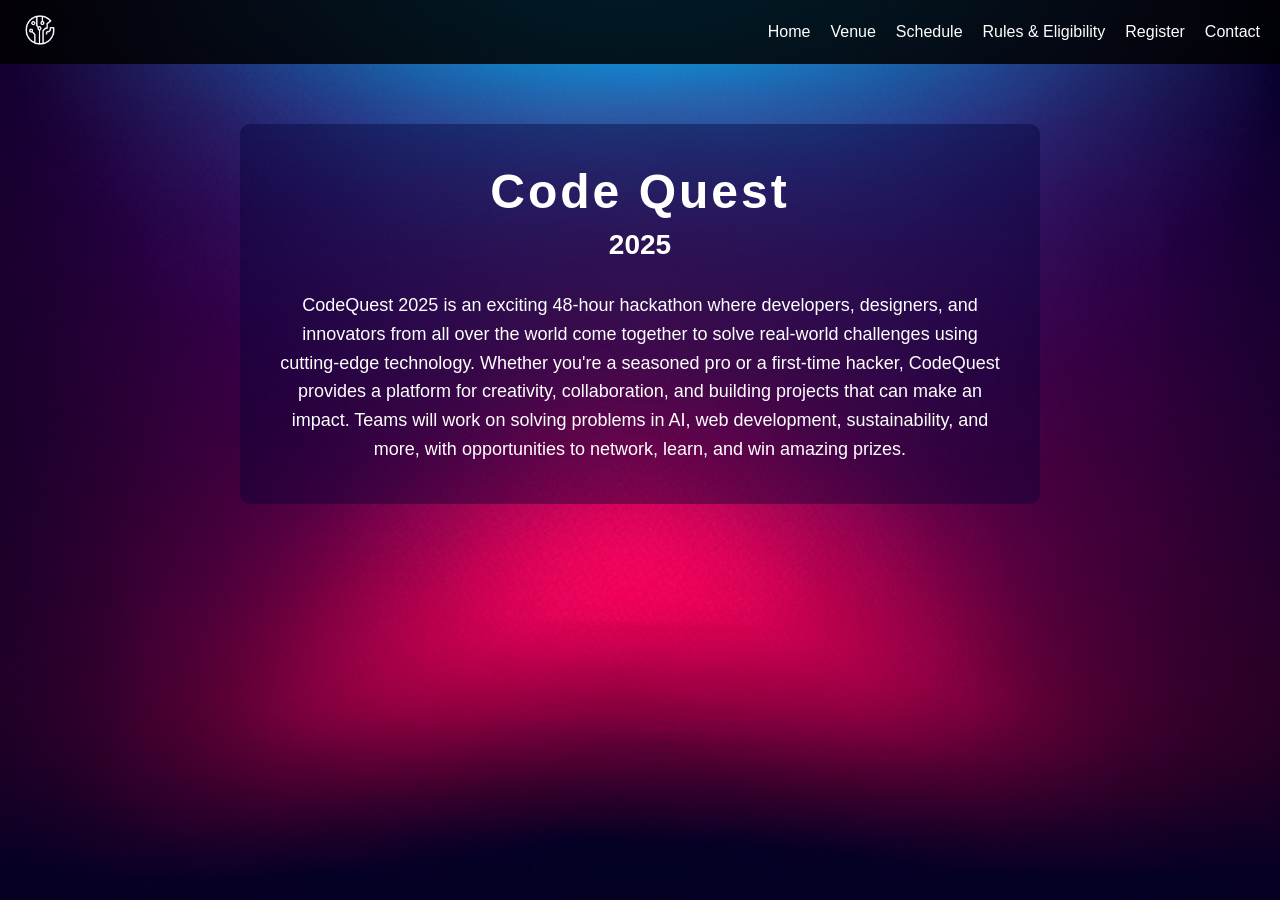
<file: index.html>
<!DOCTYPE html>
<html lang="en">

<head>
    <meta charset="UTF-8" />
    <meta name="viewport" content="width=device-width, initial-scale=1.0" />
    <title>Code Quest 2025</title>
    <link rel="stylesheet" href="style.css" />
</head>

<body>
    <header>
        <nav class="navbar">
            <div class="logo">
                <img src="images/converted_logo.webp" alt="Code Quest Logo" />
            </div>
            <input type="checkbox" id="menu-toggle" />
            <label for="menu-toggle" class="menu-icon">&#9776;</label>
            <ul class="nav-links">
                <li><a href="index.html">Home</a></li>
                <li><a href="venue.html">Venue</a></li>
                <li><a href="schedule.html">Schedule</a></li>
                <li><a href="rules.html">Rules & Eligibility</a></li>
                <li><a href="register.html">Register</a></li>
                <li><a href="contact.html" class="active">Contact</a></li>
            </ul>
        </nav>
    </header>

    <main class="hero">
        <div class="hero-text">
            <h1>Code Quest</h1>
            <h2>2025</h2>
            <p>
                CodeQuest 2025 is an exciting 48-hour hackathon where developers,
                designers, and innovators from all over the world come together to solve
                real-world challenges using cutting-edge technology. Whether you're a
                seasoned pro or a first-time hacker, CodeQuest provides a platform for
                creativity, collaboration, and building projects that can make an
                impact. Teams will work on solving problems in AI, web development,
                sustainability, and more, with opportunities to network, learn, and win
                amazing prizes.
            </p>
        </div>
    </main>
</body>

</html>
</file>
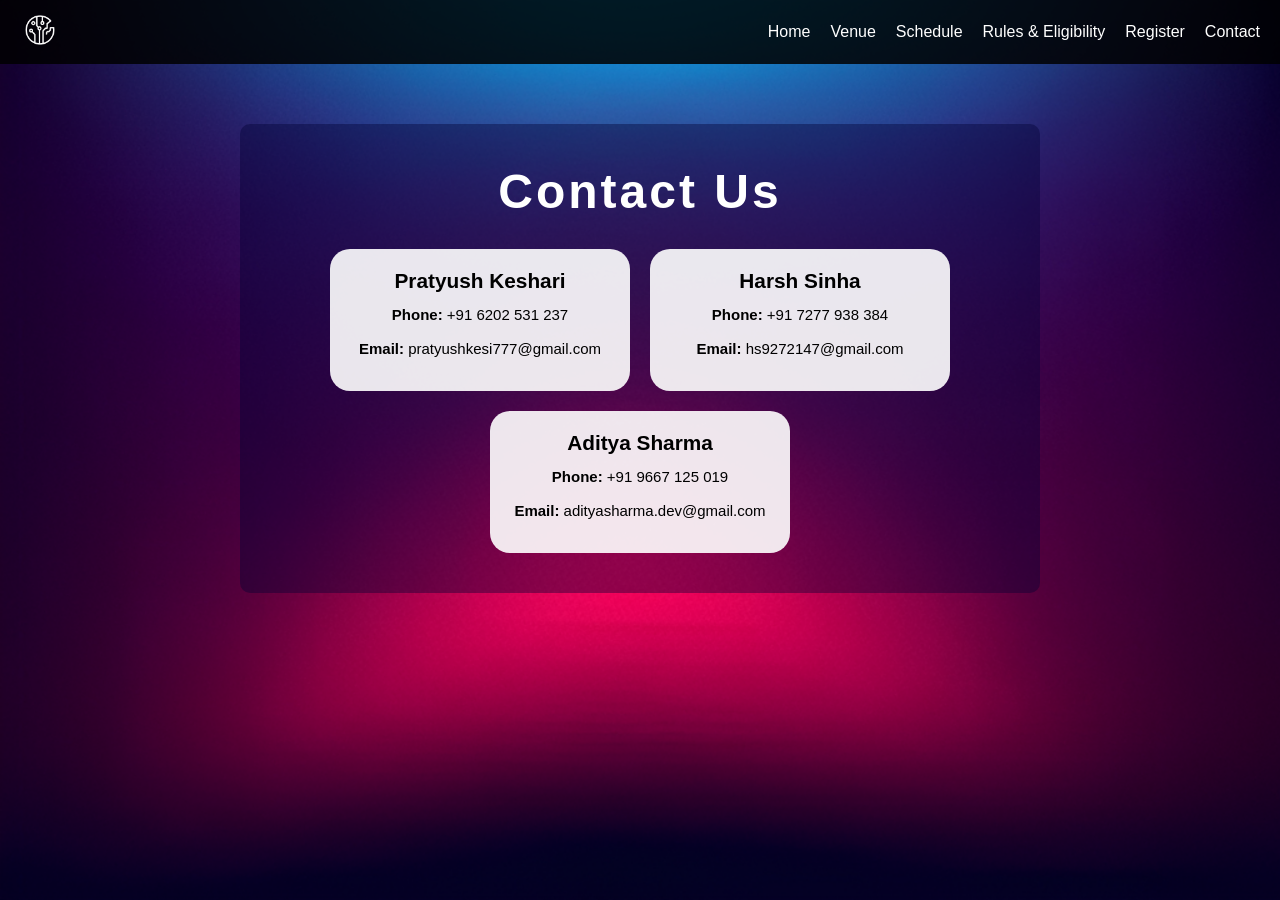
<file: contact.html>
<!DOCTYPE html>
<html lang="en">
<head>
  <meta charset="UTF-8" />
  <meta name="viewport" content="width=device-width, initial-scale=1.0"/>
  <title>Contact - Code Quest 2025</title>
  <link rel="stylesheet" href="style.css" />
</head>
<body>
  <header>
    <nav class="navbar">
      <div class="logo">
        <img src="images/converted_logo.webp" alt="Code Quest Logo" />
      </div>
      <input type="checkbox" id="menu-toggle" />
      <label for="menu-toggle" class="menu-icon">&#9776;</label>
      <ul class="nav-links">
        <li><a href="index.html">Home</a></li>
        <li><a href="venue.html">Venue</a></li>
        <li><a href="schedule.html">Schedule</a></li>
        <li><a href="rules.html">Rules & Eligibility</a></li>
        <li><a href="register.html">Register</a></li>
        <li><a href="contact.html" class="active">Contact</a></li>
      </ul>
    </nav>
  </header>

  <main class="hero">
    <div class="hero-text">
      <h1 class="page-title">Contact Us</h1>
      <div class="card-container">
        <div class="card no-hover">
          <h2>Pratyush Keshari</h2>
          <p><strong>Phone:</strong> +91 6202 531 237</p>
          <p><strong>Email:</strong> pratyushkesi777@gmail.com</p>
        </div>
        <div class="card no-hover">
          <h2>Harsh Sinha</h2>
          <p><strong>Phone:</strong> +91 7277 938 384</p>
          <p><strong>Email:</strong> hs9272147@gmail.com</p>
        </div>
        <div class="card no-hover">
          <h2>Aditya Sharma</h2>
          <p><strong>Phone:</strong> +91 9667 125 019</p>
          <p><strong>Email:</strong> adityasharma.dev@gmail.com</p>
        </div>
      </div>
    </div>
  </main>
</body>
</html>
</file>
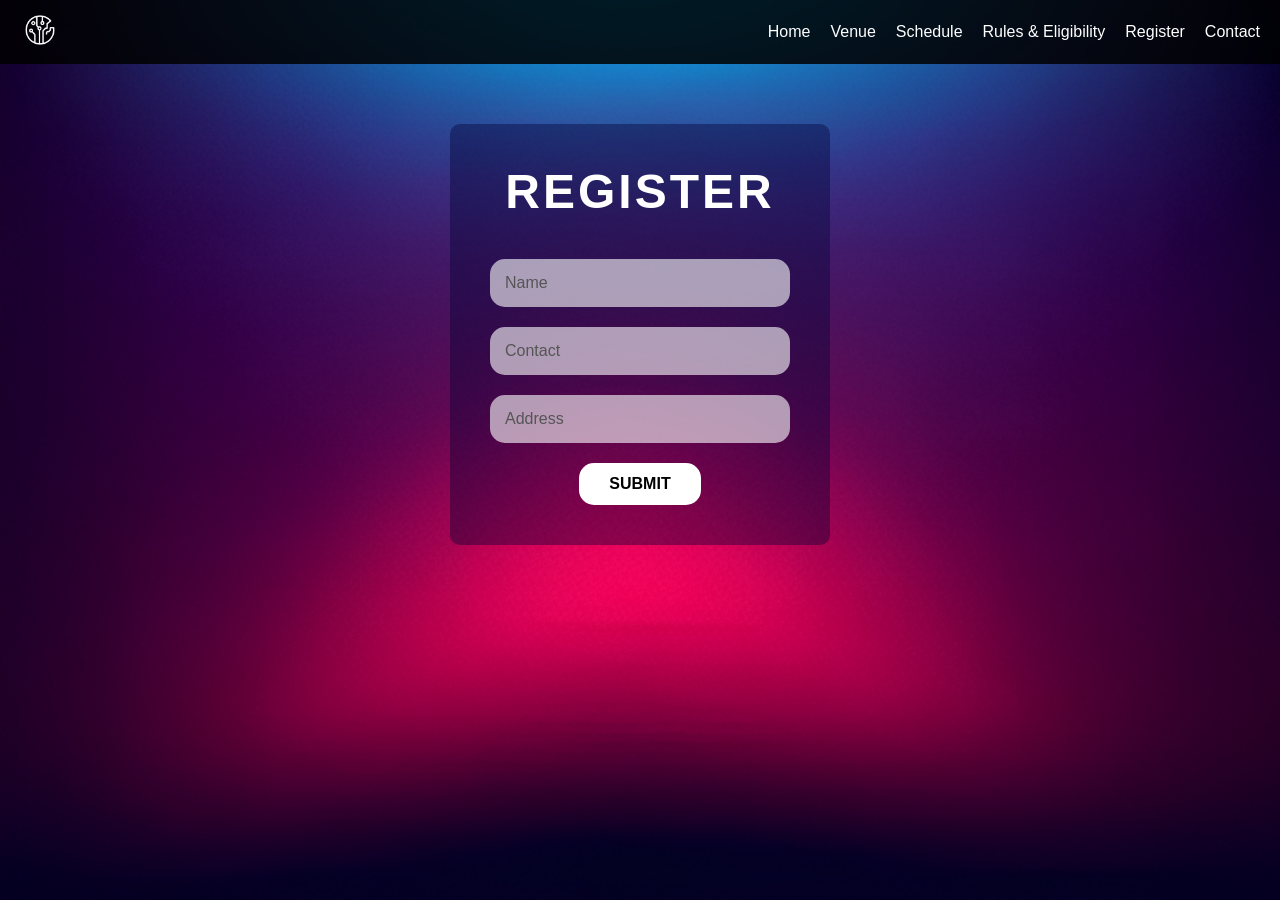
<file: register.html>
<!DOCTYPE html>
<html lang="en">

<head>
    <meta charset="UTF-8" />
    <meta name="viewport" content="width=device-width, initial-scale=1.0" />
    <title>Register - Code Quest 2025</title>
    <link rel="stylesheet" href="style.css" />
</head>

<body>
    <header>
        <nav class="navbar">
            <div class="logo">
                <img src="images/converted_logo.webp" alt="Code Quest Logo" />
            </div>
            <input type="checkbox" id="menu-toggle" />
            <label for="menu-toggle" class="menu-icon">&#9776;</label>
            <ul class="nav-links">
                <li><a href="index.html">Home</a></li>
                <li><a href="venue.html">Venue</a></li>
                <li><a href="schedule.html">Schedule</a></li>
                <li><a href="rules.html">Rules & Eligibility</a></li>
                <li><a href="register.html">Register</a></li>
                <li><a href="contact.html" class="active">Contact</a></li>
            </ul>
        </nav>
    </header>

    <main class="hero">
        <div class="hero-text">
            <h1>REGISTER</h1>

            <form class="register-form" onsubmit="return handleSubmit(event)">
                <input type="text" name="name" placeholder="Name" required />
                <input type="text" name="contact" placeholder="Contact" required />
                <input type="text" name="address" placeholder="Address" required />
                <button type="submit">SUBMIT</button>
            </form>
            <div id="success-message" style="display: none; color: white; font-size: 1.5rem; margin-top: 20px;">
                🎉 Registration successful! See you at the event.
              </div>
              
        </div>
    </main>

    <script>
        function handleSubmit(event) {
            event.preventDefault(); // Stop form from submitting

            const form = event.target;
            const name = form.name.value.trim();
            const contact = form.contact.value.trim();
            const address = form.address.value.trim();
            const successMessage = document.getElementById("success-message");

            if (name && contact && address) {
                form.style.display = "none"; // Hide the form
                successMessage.style.display = "block"; // Show success message
            } else {
                alert("Please fill in all fields.");
            }

            return false;
        }
    </script>

</body>

</html>
</file>
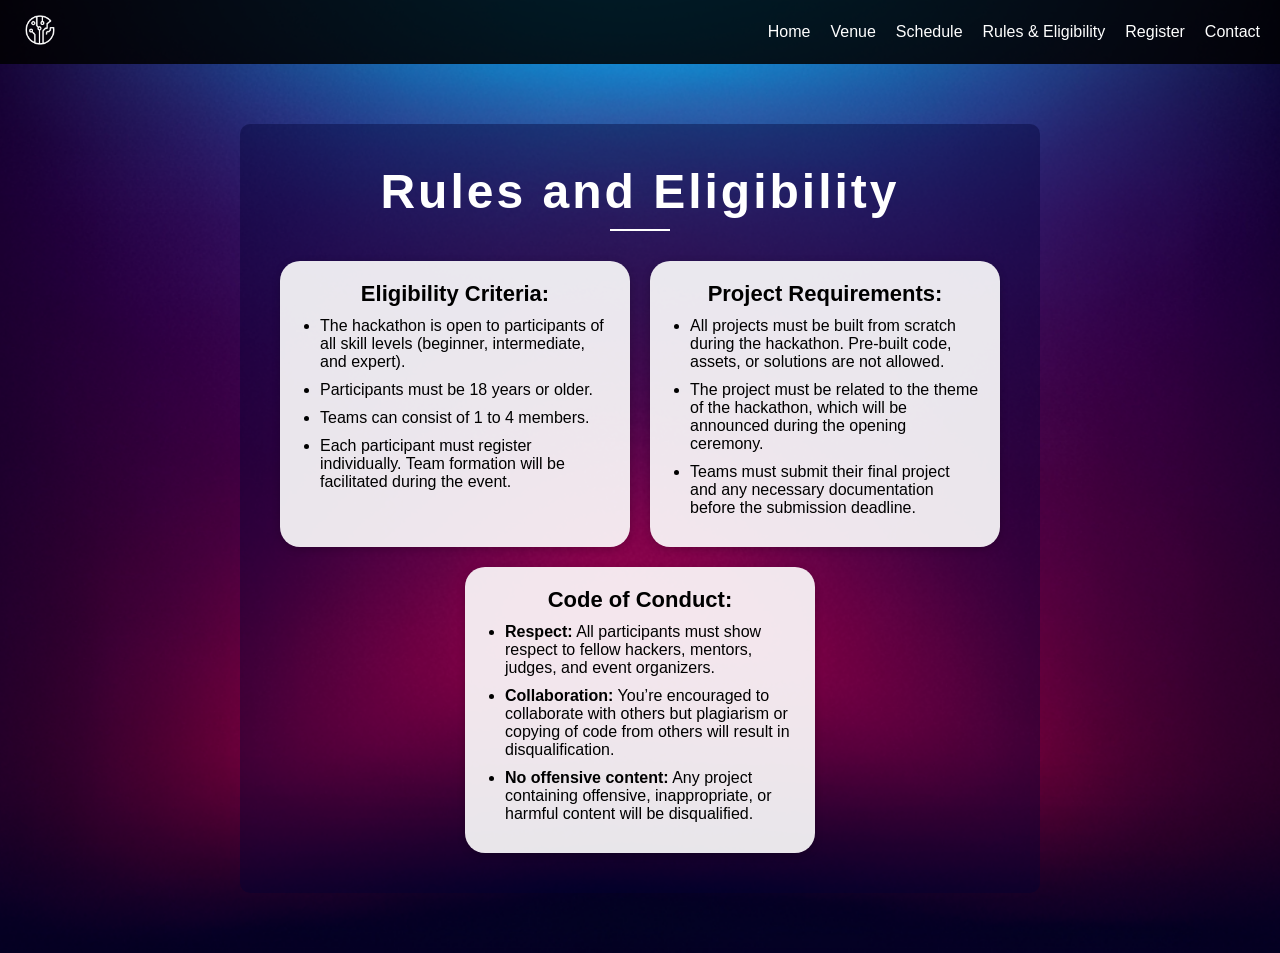
<file: rules.html>
<!DOCTYPE html>
<html lang="en">

<head>
    <meta charset="UTF-8" />
    <meta name="viewport" content="width=device-width, initial-scale=1.0" />
    <title>Rules and Eligibility - Code Quest 2025</title>
    <link rel="stylesheet" href="style.css" />
</head>

<body>
    <header>
        <nav class="navbar">
            <div class="logo">
                <img src="images/converted_logo.webp" alt="Code Quest Logo" />
            </div>
            <input type="checkbox" id="menu-toggle" />
            <label for="menu-toggle" class="menu-icon">&#9776;</label>
            <ul class="nav-links">
                <li><a href="index.html">Home</a></li>
                <li><a href="venue.html">Venue</a></li>
                <li><a href="schedule.html">Schedule</a></li>
                <li><a href="rules.html">Rules & Eligibility</a></li>
                <li><a href="register.html">Register</a></li>
                <li><a href="contact.html" class="active">Contact</a></li>
            </ul>
        </nav>
    </header>

    <main class="hero">
        <div class="hero-text">
            <h1>Rules and Eligibility</h1>
            <hr class="line" />

            <div class="rules-container">
                <div class="rules-box">
                    <h3>Eligibility Criteria:</h3>
                    <ul>
                        <li>The hackathon is open to participants of all skill levels (beginner, intermediate, and
                            expert).</li>
                        <li>Participants must be 18 years or older.</li>
                        <li>Teams can consist of 1 to 4 members.</li>
                        <li>Each participant must register individually. Team formation will be facilitated during the
                            event.</li>
                    </ul>
                </div>

                <div class="rules-box">
                    <h3>Project Requirements:</h3>
                    <ul>
                        <li>All projects must be built from scratch during the hackathon. Pre-built code, assets, or
                            solutions are not allowed.</li>
                        <li>The project must be related to the theme of the hackathon, which will be announced during
                            the opening ceremony.</li>
                        <li>Teams must submit their final project and any necessary documentation before the submission
                            deadline.</li>
                    </ul>
                </div>

                <div class="rules-box">
                    <h3>Code of Conduct:</h3>
                    <ul>
                        <li><strong>Respect:</strong> All participants must show respect to fellow hackers, mentors,
                            judges, and event organizers.</li>
                        <li><strong>Collaboration:</strong> You’re encouraged to collaborate with others but plagiarism
                            or copying of code from others will result in disqualification.</li>
                        <li><strong>No offensive content:</strong> Any project containing offensive, inappropriate, or
                            harmful content will be disqualified.</li>
                    </ul>
                </div>
            </div>
        </div>
    </main>
</body>

</html>
</file>
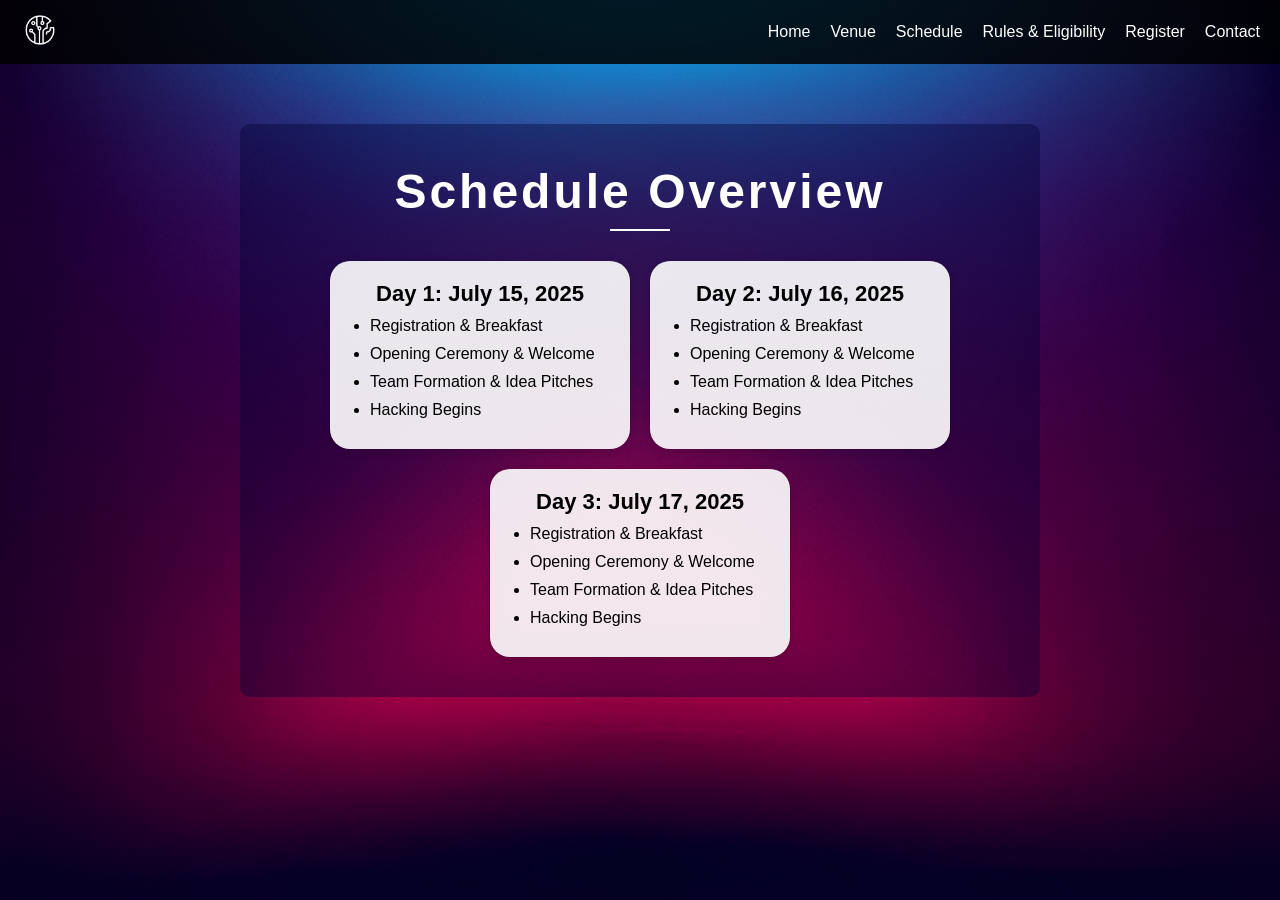
<file: schedule.html>
<!DOCTYPE html>
<html lang="en">

<head>
    <meta charset="UTF-8" />
    <meta name="viewport" content="width=device-width, initial-scale=1.0" />
    <title>Schedule - Code Quest 2025</title>
    <link rel="stylesheet" href="style.css" />
</head>

<body>
    <header>
        <nav class="navbar">
            <div class="logo">
                <img src="images/converted_logo.webp" alt="Code Quest Logo" />
            </div>
            <input type="checkbox" id="menu-toggle" />
            <label for="menu-toggle" class="menu-icon">&#9776;</label>
            <ul class="nav-links">
                <li><a href="index.html">Home</a></li>
                <li><a href="venue.html">Venue</a></li>
                <li><a href="schedule.html">Schedule</a></li>
                <li><a href="rules.html">Rules & Eligibility</a></li>
                <li><a href="register.html">Register</a></li>
                <li><a href="contact.html" class="active">Contact</a></li>
            </ul>
        </nav>
    </header>

    <main class="hero">
        <div class="hero-text">
            <h1>Schedule Overview</h1>
            <hr class="line" />

            <div class="schedule-container">
                <div class="schedule-box">
                    <h3>Day 1: July 15, 2025</h3>
                    <ul>
                        <li>Registration & Breakfast</li>
                        <li>Opening Ceremony & Welcome</li>
                        <li>Team Formation & Idea Pitches</li>
                        <li>Hacking Begins</li>
                    </ul>
                </div>

                <div class="schedule-box">
                    <h3>Day 2: July 16, 2025</h3>
                    <ul>
                        <li>Registration & Breakfast</li>
                        <li>Opening Ceremony & Welcome</li>
                        <li>Team Formation & Idea Pitches</li>
                        <li>Hacking Begins</li>
                    </ul>
                </div>

                <div class="schedule-box">
                    <h3>Day 3: July 17, 2025</h3>
                    <ul>
                        <li>Registration & Breakfast</li>
                        <li>Opening Ceremony & Welcome</li>
                        <li>Team Formation & Idea Pitches</li>
                        <li>Hacking Begins</li>
                    </ul>
                </div>
            </div>
        </div>
    </main>
</body>

</html>
</file>
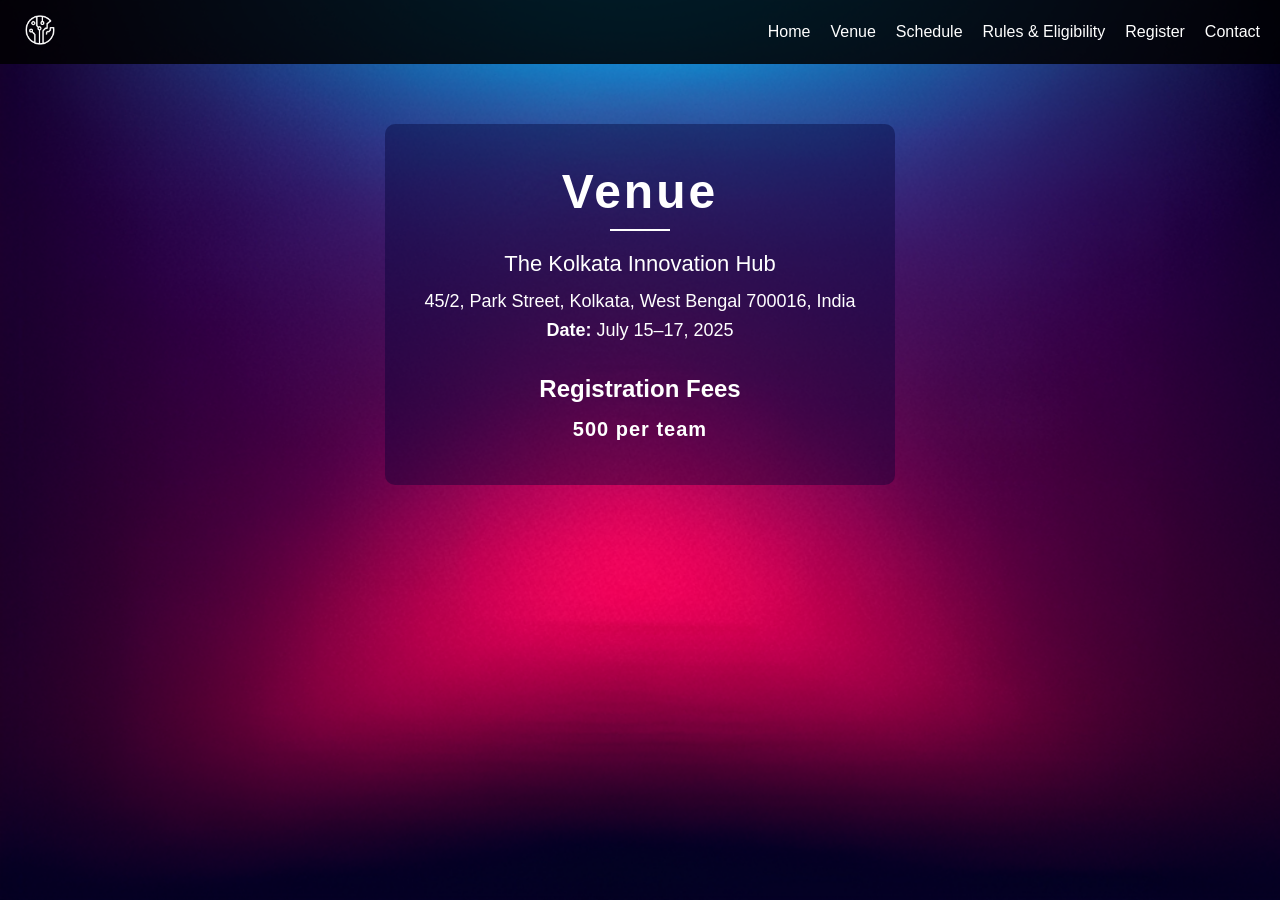
<file: venue.html>
<!DOCTYPE html>
<html lang="en">

<head>
    <meta charset="UTF-8" />
    <meta name="viewport" content="width=device-width, initial-scale=1.0" />
    <title>Venue - Code Quest 2025</title>
    <link rel="stylesheet" href="style.css" />
</head>

<body>
    <header>
        <nav class="navbar">
            <div class="logo">
                <img src="images/converted_logo.webp" alt="Code Quest Logo" />
            </div>
            <input type="checkbox" id="menu-toggle" />
            <label for="menu-toggle" class="menu-icon">&#9776;</label>
            <ul class="nav-links">
                <li><a href="index.html">Home</a></li>
                <li><a href="venue.html">Venue</a></li>
                <li><a href="schedule.html">Schedule</a></li>
                <li><a href="rules.html">Rules & Eligibility</a></li>
                <li><a href="register.html">Register</a></li>
                <li><a href="contact.html" class="active">Contact</a></li>
            </ul>
        </nav>
    </header>

    <main class="hero">
        <div class="hero-text">
            <h1>Venue</h1>
            <hr class="line" />
            <h3>The Kolkata Innovation Hub</h3>
            <p>45/2, Park Street, Kolkata, West Bengal 700016, India</p>
            <p><strong>Date:</strong> July 15–17, 2025</p>

            <div class="fees">
                <h2>Registration Fees</h2>
                <p>500 per team</p>
            </div>
        </div>
    </main>
</body>

</html>
</file>
<file: style.css>
* {
    margin: 0;
    padding: 0;
    box-sizing: border-box;
}

body {
    font-family: 'Arial', sans-serif;
    color: white;
    background: url('images/background.webp') no-repeat center center/cover;
    min-height: 100vh;
}

/* Navbar Styling */
.navbar {
    background-color: rgba(0, 0, 0, 0.85);
    padding: 10px 20px;
    display: flex;
    align-items: center;
    justify-content: space-between;
    position: relative;
}

.logo img {
    height: 40px;
}

.nav-links {
    list-style: none;
    display: flex;
    gap: 20px;
}

.nav-links li a {
    text-decoration: none;
    color: white;
    font-size: 16px;
    transition: color 0.3s;
}

.nav-links li a:hover {
    color: #00d9ff;
}

/* Hamburger Menu */
.menu-icon {
    display: none;
    font-size: 24px;
    color: white;
    cursor: pointer;
}

#menu-toggle {
    display: none;
}

/* Hero Section */
.hero {
    display: flex;
    align-items: center;
    justify-content: center;
    text-align: center;
    padding: 60px 20px;
}

.hero-text {
    max-width: 800px;
    background-color: rgba(0, 0, 50, 0.4);
    padding: 40px;
    border-radius: 10px;
}

.hero-text .tag {
    background-color: #ff00aa;
    color: white;
    padding: 4px 12px;
    font-size: 14px;
    border-radius: 5px;
    display: inline-block;
    margin-bottom: 10px;
}

.hero-text h1 {
    font-size: 48px;
    margin-bottom: 10px;
    letter-spacing: 3px;
}

.hero-text h2 {
    font-size: 28px;
    margin-bottom: 30px;
}

.hero-text p {
    font-size: 18px;
    line-height: 1.6;
}

/* Responsive */
@media screen and (max-width: 768px) {
    .nav-links {
        display: none;
        flex-direction: column;
        background-color: rgba(0, 0, 0, 0.9);
        position: absolute;
        top: 60px;
        right: 0;
        width: 100%;
        padding: 20px;
        text-align: center;
    }

    #menu-toggle:checked+.menu-icon+.nav-links {
        display: flex;
    }

    .menu-icon {
        display: block;
    }

    .hero-text h1 {
        font-size: 36px;
    }

    .hero-text h2 {
        font-size: 24px;
    }

    .hero-text p {
        font-size: 16px;
    }
}

.line {
    border: none;
    height: 2px;
    background-color: white;
    width: 60px;
    margin: 10px auto 20px;
}

.hero-text h3 {
    font-size: 22px;
    margin-bottom: 10px;
    font-weight: normal;
}

.hero-text .fees {
    margin-top: 30px;
}

.hero-text .fees h2 {
    font-size: 24px;
    font-weight: bold;
    margin-bottom: 10px;
}

.hero-text .fees p {
    font-size: 20px;
    font-weight: bold;
    letter-spacing: 1px;
}

.schedule-container {
    display: flex;
    justify-content: center;
    flex-wrap: wrap;
    gap: 20px;
    margin-top: 30px;
}

.schedule-box {
    background-color: rgba(255, 255, 255, 0.9);
    padding: 20px;
    border-radius: 20px;
    max-width: 300px;
    width: 100%;
    color: black;
    box-shadow: 0 2px 8px rgba(0, 0, 0, 0.2);
}

.schedule-box h3 {
    font-weight: bold;
    margin-bottom: 10px;
}

.schedule-box ul {
    padding-left: 20px;
}

.schedule-box ul li {
    margin-bottom: 10px;
    text-align: left;
}

/* Mobile Responsive */
@media (max-width: 768px) {
    .schedule-container {
        flex-direction: column;
        align-items: center;
    }

    .schedule-box {
        width: 90%;
    }
}

.rules-container {
    display: flex;
    justify-content: center;
    flex-wrap: wrap;
    gap: 20px;
    margin-top: 30px;
}

.rules-box {
    background-color: rgba(255, 255, 255, 0.9);
    padding: 20px;
    border-radius: 20px;
    max-width: 350px;
    width: 100%;
    color: black;
    box-shadow: 0 2px 8px rgba(0, 0, 0, 0.2);
}

.rules-box h3 {
    font-weight: bold;
    margin-bottom: 10px;
}

.rules-box ul {
    padding-left: 20px;
}

.rules-box ul li {
    margin-bottom: 10px;
    text-align: left;
}

/* Mobile View */
@media (max-width: 768px) {
    .rules-container {
        flex-direction: column;
        align-items: center;
    }

    .rules-box {
        width: 90%;
    }
}

.register-form {
    display: flex;
    flex-direction: column;
    gap: 20px;
    margin-top: 40px;
    align-items: center;
}

.register-form input {
    padding: 15px;
    width: 300px;
    border-radius: 15px;
    border: none;
    font-size: 16px;
    background-color: rgba(255, 255, 255, 0.6);
    color: #000;
}

.register-form input::placeholder {
    color: #555;
}

.register-form button {
    padding: 12px 30px;
    font-size: 16px;
    border-radius: 15px;
    border: none;
    background-color: white;
    color: black;
    font-weight: bold;
    cursor: pointer;
    transition: background-color 0.2s ease;
}

.register-form button:hover {
    background-color: #ddd;
}

/* Contact Page Styling — Clean, No Animations */

.page-title {
    text-align: center;
    font-size: 2.5rem;
    margin-bottom: 2rem;
    color: white;
    font-weight: bold;
  }
  
  .card-container {
    display: flex;
    justify-content: center;
    flex-wrap: wrap;
    gap: 20px;
    margin-top: 30px;
  }
  
  .card {
    background-color: rgba(255, 255, 255, 0.9);
    padding: 20px;
    border-radius: 20px;
    max-width: 300px;
    width: 100%;
    color: black;
  }
  
  /* Remove hover lift/shadow */
  .card.no-hover:hover {
    transform: none;
  }
  
  .card h2 {
    font-size: 1.3rem;
    margin-bottom: 10px;
  }
  
  .card p {
    margin-bottom: 10px;
    font-size: 15px;
    color: black;
  }
  
  @media (max-width: 768px) {
    .card-container {
      flex-direction: column;
      align-items: center;
    }
  
    .card {
      width: 90%;
    }
  
    /* Fix for nav toggle */
    #menu-toggle:checked + .menu-icon + .nav-links {
      display: flex;
      flex-direction: column;
    }
  }
</file>
